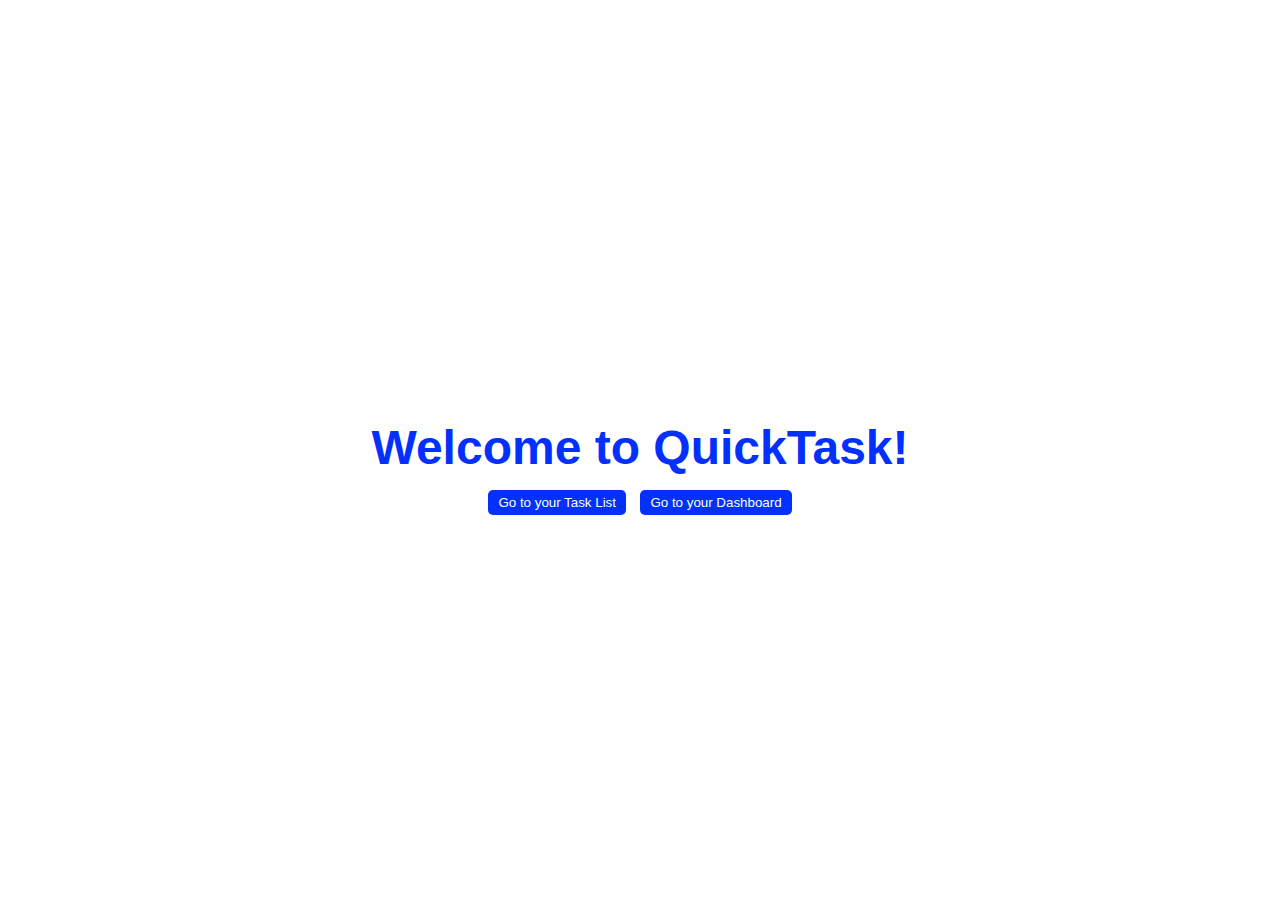
<file: index.html>
<!DOCTYPE html>
<html lang="en">
<head>
    <meta charset="UTF-8">
    <meta name="viewport" content="width=device-width, initial-scale=1.0">
    <link rel="stylesheet" href="styles.css">
    <title>Task List</title>
</head>
<body>
    <div class="container">
        <h1>Welcome to QuickTask!</h1>
        <button id="go-to-task-list">Go to your Task List</button>
        <button id="go-to-dashboard">Go to your Dashboard</button>
    </div>
    <script src="scripts.js"></script>
</body>
</html>
</file>
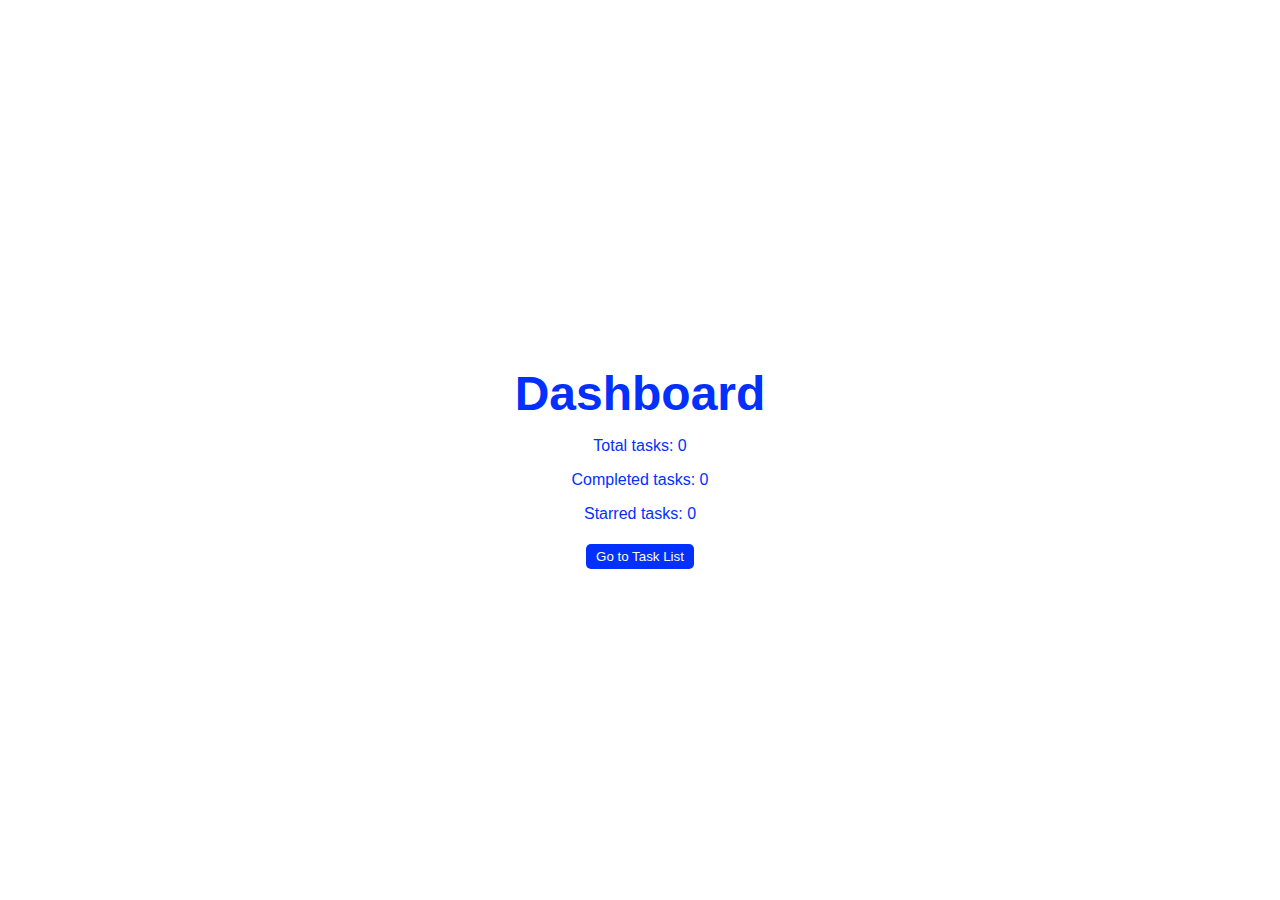
<file: dashboard.html>
<!DOCTYPE html>
<html lang="en">
<head>
    <meta charset="UTF-8">
    <meta name="viewport" content="width=device-width, initial-scale=1.0">
    <link rel="stylesheet" href="styles.css">
    <title>Dashboard</title>
</head>
<body>
    <script src="scripts-dashboard.js"></script>
    <div class="container">
        <h1>Dashboard</h1>
        <div class="stats">
            <p>Total tasks: <span id="total-tasks">0</span></p>
            <p>Completed tasks: <span id="completed-tasks">0</span></p>
            <p>Starred tasks: <span id="starred-tasks">0</span></p>
        </div>
        <button id="go-to-task-list">Go to Task List</button>
    </div>
    <script src="scripts-dashboard.js"></script>
    <script src="navigation.js"></script>
</body>
</html>
</file>
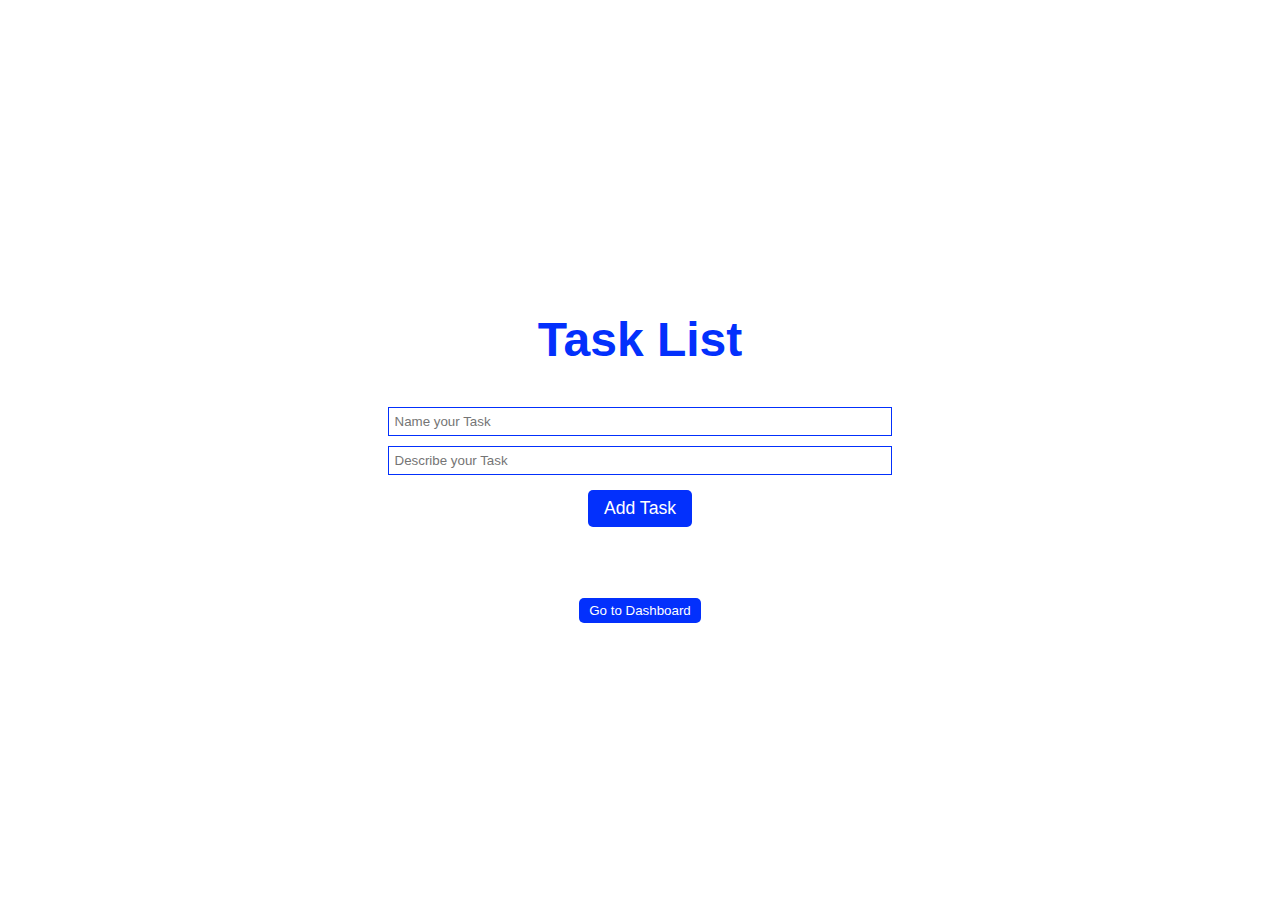
<file: task-list.html>
<!DOCTYPE html>
<html lang="en">
<head>
    <meta charset="UTF-8">
    <meta name="viewport" content="width=device-width, initial-scale=1.0">
    <link rel="stylesheet" href="styles.css">
    <title>Task List</title>
</head>
<body>
    <script src="scripts-dashboard.js"></script>
    <div class="container">
        

        <h1>Task List</h1>
        <form id="task-form">
            <input type="text" id="task-name" placeholder="Name your Task" required>
            <input type="text" id="task-description" placeholder="Describe your Task" required>
            <button type="submit" class="add-task-button">Add Task</button>
        </form>
        <ul id="task-list">
            <!-- Task list items will be added here -->
        </ul>
        
        <button id="go-to-dashboard" class="nav-button">Go to Dashboard</button>


    </div>
    <script src="scripts-task-list.js"></script>
    <script src="navigation.js"></script>
</body>
</html>
</file>
<file: styles.css>
body {
    font-family: Arial, sans-serif;
    background-color: white;
    color: #0330fc;
    display: flex;
    justify-content: center;
    align-items: center;
    height: 100vh;
    margin: 0;
}

.container {
    text-align: center;
}

button {
    background-color: #0330fc;
    color: white;
    border: none;
    padding: 10px 20px;
    margin: 5px;
    cursor: pointer;
}

button:hover {
    opacity: 0.8;
}
input[type="text"] {
    font-family: Arial, sans-serif;
    width: 100%;
    box-sizing: border-box;
    padding: 6px;
    margin-bottom: 10px;
    border: 1px solid #0330fc;
    outline: none;
}

input[type="text"]:focus {
    border-color: #4195fc;
}
button {
    border-radius: 5px;
    padding: 5px 10px;
}

.complete-button.not-completed {
    background-color: #f0d23e;
}

.complete-button.completed {
    background-color: #22d463;
}

h1 {
    font-size: 3em; /* Increase the font size */
    text-align: center; /* Center the text */
     margin-top: 5px; /* Adjust this value to change the space above the header */

}

.delete-button {
    background-color: #f03e3e;
}

h1 {
    font-size: 3em;
    text-align: center;
    margin-top: 40px; /* Adjust this value to move "Task List" higher up */
    margin-bottom: 10px; /* Add this property to reduce the space below the header */
}

.nav-button {
    margin-top: 50px; /* Adjust this value to move the "Go to Dashboard" button lower down */
}

.add-task-button {
    font-size: 1.1em; /* Increase the font size */
    padding: 8px 16px; /* Add more padding for a larger appearance */
}


#task-form {
    margin-top: 40px; /* Adjust this value to increase the distance between the text boxes and the "Task List" text */
}
</file>
